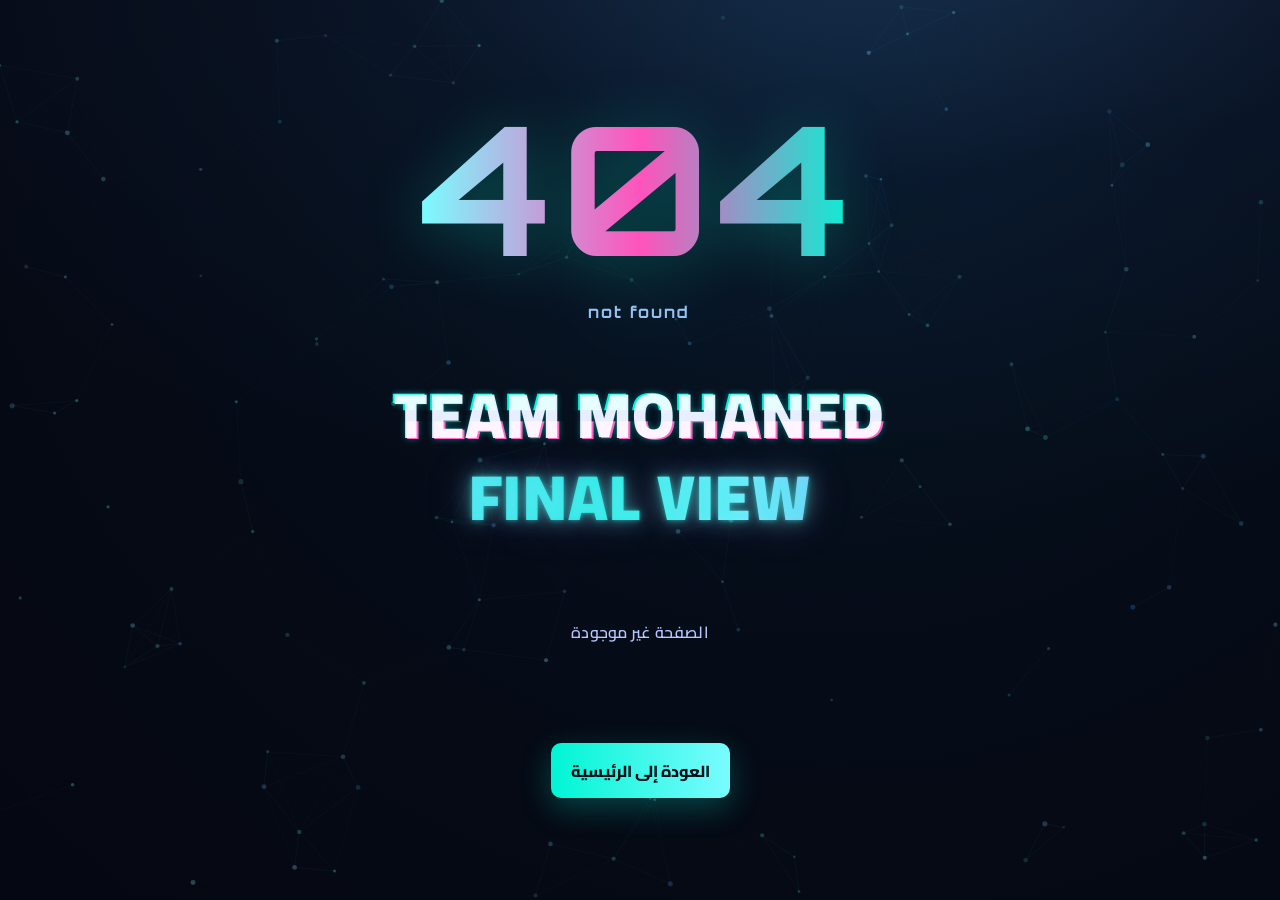
<file: pages/404/index.html>
<!doctype html>
<html lang="ar" dir="rtl">
  <head>
    <meta charset="utf-8" />
    <meta name="viewport" content="width=device-width, initial-scale=1" />
    <title>404 | Not Found</title>
    <meta name="description" content="صفحة 404 احترافية مع أنيميشن قوي لاسم Team Mohaned و Final View" />
    <link rel="preconnect" href="https://fonts.googleapis.com" />
    <link rel="preconnect" href="https://fonts.gstatic.com" crossorigin />
    <link href="https://fonts.googleapis.com/css2?family=Cairo:wght@300;600;800;1000&family=Orbitron:wght@600;800&display=swap" rel="stylesheet" />
    <link rel="stylesheet" href="./style.css" />
  </head>
  <body>
    <canvas id="particles"></canvas>

    <main class="wrap">
      <h1 class="code" aria-label="404">404
        <span class="notfound" aria-hidden="true">not found</span>
      </h1>

      <section class="names" aria-label="Brand Names">
        <div class="name glitch" data-text="Team Mohaned">Team Mohaned</div>
        <div class="name neon">Final View</div>
      </section>

      <p class="subtitle">الصفحة غير موجودة</p>

      <a class="btn" href="../../index.html" aria-label="العودة إلى الرئيسية">العودة إلى الرئيسية</a>
    </main>

    <script src="./script.js"></script>
  </body>
</html>
</file>
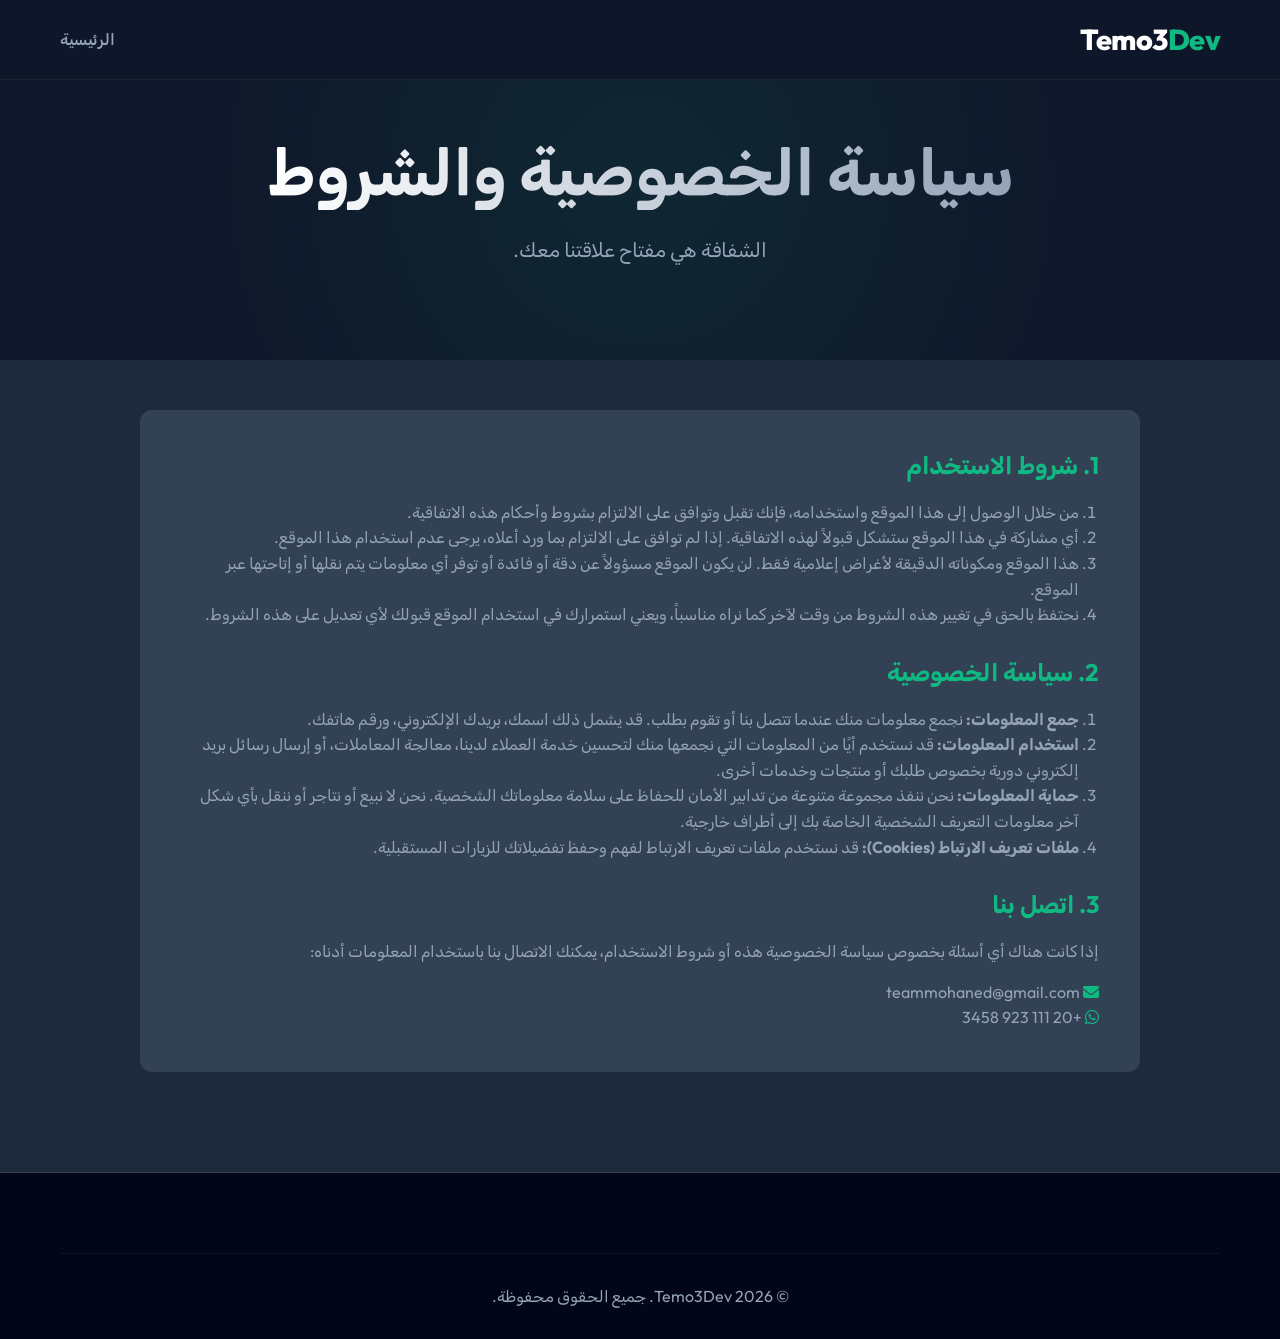
<file: pages/privacy.html>
<!DOCTYPE html>
<html lang="ar" dir="rtl">

<head>
    <meta charset="UTF-8">
    <meta name="viewport" content="width=device-width, initial-scale=1.0">
    <meta name="description" content="Temo3Dev سياسة الخصوصية وشروط الاستخدام">
    <title>سياسة الخصوصية | Temo3Dev</title>

    <link rel="stylesheet" href="../TEAM/new.css">
    <link rel="stylesheet" href="https://cdnjs.cloudflare.com/ajax/libs/font-awesome/6.5.0/css/all.min.css">
</head>

<body>

    <!-- Navbar -->
    <nav class="navbar" id="navbar">
        <div class="container">
            <a href="../index.html" class="logo">Temo3<span>Dev</span></a>
            <div class="menu-toggle">
                <i class="fas fa-bars"></i>
            </div>
            <ul class="nav-menu">
                <li><a href="../index.html" class="nav-link">الرئيسية</a></li>
            </ul>
        </div>
    </nav>

    <!-- Header -->
    <section class="hero" style="height: 40vh; min-height: 300px;">
        <div class="container hero-content">
            <h1>سياسة الخصوصية والشروط</h1>
            <p>الشفافة هي مفتاح علاقتنا معك.</p>
        </div>
    </section>

    <!-- Content -->
    <section class="services" style="padding-top: 50px;">
        <div class="container">
            <div class="service-card"
                style="width: 100%; text-align: right; max-width: 1000px; margin: 0 auto; color: var(--text-muted);">

                <h2 style="color: var(--primary-color); margin-bottom: 20px;">1. شروط الاستخدام</h2>
                <ol style="margin-right: 20px; margin-bottom: 30px; list-style-type: decimal;">
                    <li>من خلال الوصول إلى هذا الموقع واستخدامه، فإنك تقبل وتوافق على الالتزام بشروط وأحكام هذه
                        الاتفاقية.</li>
                    <li>أي مشاركة في هذا الموقع ستشكل قبولاً لهذه الاتفاقية. إذا لم توافق على الالتزام بما ورد أعلاه،
                        يرجى عدم استخدام هذا الموقع.</li>
                    <li>هذا الموقع ومكوناته الدقيقة لأغراض إعلامية فقط. لن يكون الموقع مسؤولاً عن دقة أو فائدة أو توفر
                        أي معلومات يتم نقلها أو إتاحتها عبر الموقع.</li>
                    <li>نحتفظ بالحق في تغيير هذه الشروط من وقت لآخر كما نراه مناسباً، ويعني استمرارك في استخدام الموقع
                        قبولك لأي تعديل على هذه الشروط.</li>
                </ol>

                <h2 style="color: var(--primary-color); margin-bottom: 20px;">2. سياسة الخصوصية</h2>
                <ol style="margin-right: 20px; margin-bottom: 30px; list-style-type: decimal;">
                    <li><strong>جمع المعلومات:</strong> نجمع معلومات منك عندما تتصل بنا أو تقوم بطلب. قد يشمل ذلك اسمك،
                        بريدك الإلكتروني، ورقم هاتفك.</li>
                    <li><strong>استخدام المعلومات:</strong> قد نستخدم أيًا من المعلومات التي نجمعها منك لتحسين خدمة
                        العملاء لدينا، معالجة المعاملات، أو إرسال رسائل بريد إلكتروني دورية بخصوص طلبك أو منتجات وخدمات
                        أخرى.</li>
                    <li><strong>حماية المعلومات:</strong> نحن ننفذ مجموعة متنوعة من تدابير الأمان للحفاظ على سلامة
                        معلوماتك الشخصية. نحن لا نبيع أو نتاجر أو ننقل بأي شكل آخر معلومات التعريف الشخصية الخاصة بك إلى
                        أطراف خارجية.</li>
                    <li><strong>ملفات تعريف الارتباط (Cookies):</strong> قد نستخدم ملفات تعريف الارتباط لفهم وحفظ
                        تفضيلاتك للزيارات المستقبلية.</li>
                </ol>

                <h2 style="color: var(--primary-color); margin-bottom: 20px;">3. اتصل بنا</h2>
                <p>إذا كانت هناك أي أسئلة بخصوص سياسة الخصوصية هذه أو شروط الاستخدام، يمكنك الاتصال بنا باستخدام
                    المعلومات أدناه:</p>
                <div style="margin-top: 15px;">
                    <p><i class="fas fa-envelope text-accent"></i> teammohaned@gmail.com</p>
                    <p><i class="fab fa-whatsapp text-accent"></i> +20 111 923 3458</p>
                </div>

            </div>
        </div>
    </section>

    <!-- Footer -->
    <footer class="footer">
        <div class="container">
            <div class="copyright">
                <p>&copy; 2026 Temo3Dev. جميع الحقوق محفوظة.</p>
            </div>
        </div>
    </footer>

    <script src="../TEAM/new.js.download"></script>
</body>

</html>
</file>
<file: pages/404/style.css>
/* ====== Reset & Base ====== */
* { box-sizing: border-box; }
html, body { height: 100%; }
body {
  margin: 0;
  background: radial-gradient(1200px 600px at 70% -10%, #1b2741 0%, #0a0f1f 45%, #060913 100%);
  color: #e6eeff;
  font-family: 'Cairo', system-ui, -apple-system, Segoe UI, Roboto, sans-serif;
  overflow: hidden; /* emphasize the scene */
}

/* ====== Particles Canvas ====== */
#particles {
  position: fixed; inset: 0;
  width: 100%; height: 100%;
  z-index: 0;
}

/* ====== Layout ====== */
.wrap {
  position: relative; z-index: 1;
  min-height: 100vh;
  display: grid;
  place-items: center;
  gap: 1.25rem;
  padding: 5vh 4vw 8vh;
  text-align: center;
}

/* ====== 404 Code ====== */
.code {
  margin: 0;
  position: relative; /* allow absolute child */
  font-family: 'Orbitron', monospace;
  font-size: clamp(4rem, 14vw, 18rem);
  letter-spacing: 0.05em;
  background: linear-gradient(90deg, #7afcff 0%, #fe53bb 50%, #00f5d4 100%);
  -webkit-background-clip: text; background-clip: text;
  color: transparent;
  filter: drop-shadow(0 8px 30px rgba(0, 255, 204, 0.25));
  animation: hue 10s linear infinite;
}

@keyframes hue { to { filter: hue-rotate(360deg) drop-shadow(0 8px 30px rgba(0, 255, 204, 0.25)); } }

/* ====== Names Section ====== */
.names { display: grid; gap: .5rem; }
.name {
  font-weight: 1000;
  line-height: 1.15;
  font-size: clamp(1.4rem, 5.5vw, 4rem);
  letter-spacing: .02em;
}

/* Glitch Effect for Team Mohaned */
.glitch {
  position: relative;
  display: inline-block;
  text-transform: uppercase;
  color: #e6eeff;
  text-shadow: 0 0 6px rgba(0, 255, 255, .25);
  animation: glitch-shake 2.4s infinite ease-in-out alternate;
}
.glitch::before, .glitch::after {
  content: attr(data-text);
  position: absolute; inset: 0;
  mix-blend-mode: screen;
}
.glitch::before {
  color: #00f5d4; /* teal */
  transform: translate(-2px, -1px);
  clip-path: polygon(0 2%, 100% 2%, 100% 44%, 0 44%);
}
.glitch::after {
  color: #fe53bb; /* magenta */
  transform: translate(2px, 1px);
  clip-path: polygon(0 56%, 100% 56%, 100% 100%, 0 100%);
}
@keyframes glitch-shake {
  0% { transform: skew(0deg); }
  20% { transform: skew(1deg); }
  40% { transform: skew(-1.5deg); }
  60% { transform: skew(.7deg); }
  80% { transform: skew(-.7deg); }
  100% { transform: skew(0deg); }
}

/* Neon Effect for Final View - tuned to background */
.neon {
  text-transform: uppercase;
  /* ألوان مائلة للأزرق/تركواز مع توهج بنفسجي خفيف لتناسب الخلفية الداكنة */
  background: linear-gradient(90deg, #76e4ff 0%, #00f5d4 40%, #7afcff 70%, #a47cff 100%);
  -webkit-background-clip: text; background-clip: text;
  color: transparent;
  text-shadow:
    0 0 4px rgba(118, 228, 255, .4),
    0 0 10px rgba(0, 245, 212, .35),
    0 0 22px rgba(122, 252, 255, .45),
    0 0 46px rgba(164, 124, 255, .28);
  animation: neon-pulse 1.8s ease-in-out infinite, hue-rotate 12s linear infinite;
}
@keyframes neon-pulse {
  0%, 100% { filter: brightness(1) saturate(1); }
  50% { filter: brightness(1.25) saturate(1.15); }
}
@keyframes hue-rotate { to { filter: hue-rotate(12deg); } }

/* ====== Subtitle & Button ====== */
.subtitle {
  margin: .25rem 0 .5rem;
  color: #b7c7ff;
  font-weight: 600;
  letter-spacing: .01em;
}

/* One-time typewriter under 404 (aligned to center 0) */
.notfound {
  position: absolute;
  left: 50%; transform: translateX(-50%);
  bottom: -1.4rem; /* sits just below the digits */
  font-family: 'Orbitron', monospace;
  font-size: clamp(.8rem, 2.2vw, 1rem);
  letter-spacing: .12em;
  color: #9ecbff;
  opacity: 0.95;
  /* typing effect */
  width: 0;
  white-space: nowrap;
  overflow: hidden;
  border-right: 2px solid rgba(158, 203, 255, 0.9);
  animation: typing 1.6s steps(9, end) 0.4s forwards, caret 600ms steps(1) 2 both;
}

@keyframes typing {
  from { width: 0; }
  to { width: 9ch; }
}
@keyframes caret {
  0%, 100% { border-right-color: rgba(158, 203, 255, 0.0); }
  50% { border-right-color: rgba(158, 203, 255, 0.9); }
}

.btn {
  display: inline-block;
  margin-top: .5rem;
  padding: .8rem 1.25rem;
  color: #001018;
  background: linear-gradient(90deg, #00f5d4, #7afcff);
  border-radius: 10px;
  text-decoration: none;
  font-weight: 800;
  box-shadow: 0 10px 30px rgba(0, 245, 212, .25);
  transition: transform .15s ease, box-shadow .15s ease;
}
.btn:hover {
  transform: translateY(-2px);
  box-shadow: 0 16px 36px rgba(0, 245, 212, .35);
}

/* ====== Footer ====== */
.credit {
  position: fixed;
  inset-inline: 0; bottom: 10px;
  text-align: center;
  color: #8aa0d6;
  font-size: .85rem;
  letter-spacing: .02em;
  z-index: 1;
  opacity: .8;
}

/* ====== Responsive Tweaks ====== */
@media (max-width: 420px) {
  .subtitle { font-size: .95rem; }
  .btn { padding: .7rem 1rem; }
}
</file>
<file: TEAM/new.css>
@import url('https://fonts.googleapis.com/css2?family=Outfit:wght@300;400;500;600;700&family=Rubik:ital,wght@0,300..900;1,300..900&display=swap');

:root {
    /* Color Palette */
    --primary-color: #10B981;
    /* Emerald 500 */
    --primary-hover: #059669;
    /* Emerald 600 */
    --secondary-color: #3B82F6;
    /* Blue 500 */
    --bg-dark: #0f172a;
    /* Slate 900 */
    --bg-card: #1e293b;
    /* Slate 800 */
    --bg-lighter: #334155;
    /* Slate 700 */
    --text-main: #f8fafc;
    /* Slate 50 */
    --text-muted: #94a3b8;
    /* Slate 400 */
    --border-color: #334155;

    /* Spacing & Layout */
    --container-width: 1200px;
    --header-height: 80px;
    --border-radius: 12px;

    /* Shadows */
    --shadow-sm: 0 1px 2px 0 rgb(0 0 0 / 0.05);
    --shadow-md: 0 4px 6px -1px rgb(0 0 0 / 0.1), 0 2px 4px -2px rgb(0 0 0 / 0.1);
    --shadow-lg: 0 10px 15px -3px rgb(0 0 0 / 0.1), 0 4px 6px -4px rgb(0 0 0 / 0.1);
    --shadow-glow: 0 0 20px rgba(16, 185, 129, 0.3);
}

* {
    margin: 0;
    padding: 0;
    box-sizing: border-box;
    scroll-behavior: smooth;
}

body {
    font-family: 'Outfit', 'Rubik', sans-serif;
    background-color: var(--bg-dark);
    color: var(--text-main);
    line-height: 1.6;
    overflow-x: hidden;
    direction: rtl;
    /* Enable RTL */
    text-align: right;
    /* Default align right for Arabic */
}

/* ... existing scrollbar code ... */

/* UTILITY OVERRIDES FOR RTL */
.text-left {
    text-align: right;
}

/* Flip logical alignment */
.text-right {
    text-align: left;
}

/* Navbar */
.navbar {
    /* ... existing styles ... */
    border-bottom: 1px solid rgba(255, 255, 255, 0.05);
}

.nav-menu {
    display: flex;
    gap: 30px;
    padding-right: 0;
    /* Remove default padding if any */
}

/* Service Card Icons */
.service-icon {
    /* ... */
    margin-bottom: 20px;
}

/* Chat Button - Move to Left for RTL preference or keep Right? 
   User asked to "fix" it. Usually usually LTR chat is bottom-right.
   In RTL, bottom-left is often preferred or bottom-right. 
   Let's stick to a clear position. 
   The original code had it at `left: 20px`. 
   Let's ensure it doesn't overlap with scroll top which is `right: 20px`.
*/
.chat-widget {
    position: fixed;
    bottom: 30px;
    left: 30px;
    /* Keep on left */
    z-index: 1000;
}

/* Scroll Top - Keep on Right */
.scrollbtn {
    position: fixed;
    right: 20px;
    bottom: 20px;
    /* ... */
}

/* Form Controls RTL */
.form-control {
    /* ... */
    text-align: right;
}

/* Footer Links RTL */
.footer-links a:hover {
    color: var(--primary-color);
    padding-right: 5px;
    /* In RTL this moves it "in" */
}

/* Custom Scrollbar */
::-webkit-scrollbar {
    width: 10px;
}

::-webkit-scrollbar-track {
    background: var(--bg-dark);
}

::-webkit-scrollbar-thumb {
    background: var(--bg-lighter);
    border-radius: 5px;
}

::-webkit-scrollbar-thumb:hover {
    background: var(--primary-color);
}

/* Typography */
h1,
h2,
h3,
h4,
h5,
h6 {
    font-weight: 700;
    line-height: 1.2;
    margin-bottom: 1rem;
    color: white;
}

a {
    text-decoration: none;
    color: inherit;
    transition: all 0.3s ease;
}

ul {
    list-style: none;
}

/* Utility Classes */
.container {
    max-width: var(--container-width);
    margin: 0 auto;
    padding: 0 20px;
}

.text-accent {
    color: var(--primary-color) !important;
}

.text-center {
    text-align: center;
}

.btn {
    display: inline-block;
    padding: 12px 28px;
    background: var(--primary-color);
    color: white;
    border-radius: 50px;
    font-weight: 600;
    font-size: 1rem;
    border: 2px solid transparent;
    cursor: pointer;
    transition: all 0.3s ease;
    box-shadow: var(--shadow-md);
}

.btn:hover {
    background: transparent;
    border-color: var(--primary-color);
    color: var(--primary-color);
    transform: translateY(-2px);
    box-shadow: var(--shadow-glow);
}

.btn-outline {
    background: transparent;
    border: 2px solid var(--primary-color);
    color: var(--primary-color);
}

.btn-outline:hover {
    background: var(--primary-color);
    color: white;
}

.section-title {
    text-align: center;
    margin-bottom: 3rem;
}

.section-title h2 {
    font-size: 2.5rem;
    position: relative;
    display: inline-block;
    padding-bottom: 15px;
}

.section-title h2::after {
    content: '';
    position: absolute;
    bottom: 0;
    left: 50%;
    transform: translateX(-50%);
    width: 80px;
    height: 4px;
    background: var(--primary-color);
    border-radius: 2px;
}

/* Navbar */
.navbar {
    position: fixed;
    top: 0;
    left: 0;
    width: 100%;
    height: var(--header-height);
    background: rgba(15, 23, 42, 0.9);
    backdrop-filter: blur(10px);
    z-index: 1000;
    display: flex;
    align-items: center;
    border-bottom: 1px solid rgba(255, 255, 255, 0.05);
}

.navbar .container {
    display: flex;
    justify-content: space-between;
    align-items: center;
    width: 100%;
}

.logo {
    font-size: 1.8rem;
    font-weight: 800;
    color: white;
    letter-spacing: -0.5px;
}

.logo span {
    color: var(--primary-color);
}

.nav-menu {
    display: flex;
    gap: 30px;
}

.nav-link {
    font-size: 1rem;
    font-weight: 500;
    color: var(--text-muted);
    position: relative;
}

.nav-link:hover,
.nav-link.active {
    color: white;
}

.nav-link::after {
    content: '';
    position: absolute;
    bottom: -5px;
    left: 0;
    width: 0;
    height: 2px;
    background: var(--primary-color);
    transition: width 0.3s ease;
}

.nav-link:hover::after,
.nav-link.active::after {
    width: 100%;
}

.menu-toggle {
    display: none;
    font-size: 1.5rem;
    color: white;
    cursor: pointer;
}

/* Hero Section */
.hero {
    height: 100vh;
    display: flex;
    align-items: center;
    justify-content: center;
    background: radial-gradient(circle at center, rgba(16, 185, 129, 0.1) 0%, rgba(15, 23, 42, 0) 70%), var(--bg-dark);
    position: relative;
    overflow: hidden;
    padding-top: var(--header-height);
}

.hero-content {
    text-align: center;
    z-index: 1;
    max-width: 800px;
}

.hero h1 {
    font-size: 4rem;
    margin-bottom: 1.5rem;
    background: linear-gradient(to right, #fff, #94a3b8);
    background-clip: text;
    -webkit-background-clip: text;
    -webkit-text-fill-color: transparent;
}

.hero p {
    font-size: 1.25rem;
    color: var(--text-muted);
    margin-bottom: 2.5rem;
}

/* Services */
.services {
    padding: 100px 0;
    background: var(--bg-card);
}

.services-grid {
    display: grid;
    grid-template-columns: repeat(auto-fit, minmax(300px, 1fr));
    gap: 30px;
}

.service-card {
    background: var(--bg-lighter);
    padding: 40px;
    border-radius: var(--border-radius);
    transition: all 0.3s ease;
    border: 1px solid transparent;
}

.service-card:hover {
    transform: translateY(-10px);
    background: #3e4c63;
    border-color: rgba(16, 185, 129, 0.3);
    box-shadow: var(--shadow-lg);
}

.service-icon {
    font-size: 3rem;
    color: var(--primary-color);
    margin-bottom: 20px;
}

.service-card h3 {
    margin-bottom: 15px;
    font-size: 1.5rem;
}

.service-card p {
    color: var(--text-muted);
}

/* Projects / Portfolio */
.portfolio {
    padding: 100px 0;
}

.portfolio-grid {
    display: grid;
    grid-template-columns: repeat(auto-fit, minmax(350px, 1fr));
    gap: 30px;
}

.project-card {
    background: var(--bg-card);
    border-radius: var(--border-radius);
    overflow: hidden;
    box-shadow: var(--shadow-md);
    transition: all 0.3s ease;
    border: 1px solid var(--border-color);
}

.project-card:hover {
    transform: translateY(-5px);
    box-shadow: var(--shadow-glow);
    border-color: var(--primary-color);
}

.project-image {
    height: 220px;
    overflow: hidden;
}

.project-image img {
    width: 100%;
    height: 100%;
    object-fit: cover;
    transition: transform 0.5s ease;
}

.project-card:hover .project-image img {
    transform: scale(1.1);
}

.project-info {
    padding: 25px;
}

.project-tags {
    display: flex;
    gap: 10px;
    margin-bottom: 15px;
}

.tag {
    font-size: 0.8rem;
    padding: 4px 12px;
    background: rgba(16, 185, 129, 0.1);
    color: var(--primary-color);
    border-radius: 20px;
}

/* Team */
.team {
    padding: 100px 0;
    background: var(--bg-card);
}

.team-grid {
    display: flex;
    flex-wrap: wrap;
    justify-content: center;
    gap: 40px;
}

.team-member {
    background: var(--bg-lighter);
    padding: 40px;
    border-radius: var(--border-radius);
    text-align: center;
    width: 320px;
    transition: all 0.3s ease;
    border: 1px solid transparent;
}

.team-member:hover {
    border-color: var(--primary-color);
    transform: translateY(-10px);
}

.member-img {
    width: 120px;
    height: 120px;
    border-radius: 50%;
    margin: 0 auto 20px;
    overflow: hidden;
    border: 3px solid var(--primary-color);
}

.member-img img {
    width: 100%;
    height: 100%;
    object-fit: cover;
}

.social-links {
    margin-top: 20px;
    display: flex;
    justify-content: center;
    gap: 15px;
}

.social-links a {
    width: 40px;
    height: 40px;
    border-radius: 50%;
    background: rgba(255, 255, 255, 0.05);
    display: flex;
    align-items: center;
    justify-content: center;
    transition: all 0.3s ease;
}

.social-links a:hover {
    background: var(--primary-color);
    color: white;
}

/* Contact */
.contact {
    padding: 100px 0;
    background: linear-gradient(rgba(15, 23, 42, 0.9), rgba(15, 23, 42, 0.9)), url('../assets/images/bg-contact.jpg') center/cover fixed;
}

.contact-form {
    background: rgba(30, 41, 59, 0.8);
    backdrop-filter: blur(10px);
    padding: 50px;
    border-radius: var(--border-radius);
    max-width: 700px;
    margin: 0 auto;
    border: 1px solid var(--border-color);
}

.form-group {
    margin-bottom: 20px;
}

.form-control {
    width: 100%;
    padding: 15px;
    background: rgba(15, 23, 42, 0.6);
    border: 1px solid var(--border-color);
    border-radius: 8px;
    color: white;
    font-family: inherit;
    transition: all 0.3s ease;
}

.form-control:focus {
    outline: none;
    border-color: var(--primary-color);
    box-shadow: 0 0 0 3px rgba(16, 185, 129, 0.2);
}

/* FAQ */
.faq {
    padding: 100px 0;
}

.faq-item {
    background: var(--bg-card);
    margin-bottom: 15px;
    border-radius: 8px;
    overflow: hidden;
}

.faq-question {
    padding: 20px;
    cursor: pointer;
    display: flex;
    justify-content: space-between;
    align-items: center;
    font-weight: 600;
    transition: background 0.3s ease;
}

.faq-question:hover {
    background: #2d3b4e;
}

.faq-answer {
    padding: 0 20px 20px;
    display: none;
    color: var(--text-muted);
}

.faq-answer.show {
    display: block;
}

/* Footer */
footer {
    background: #020617;
    padding: 80px 0 30px;
    border-top: 1px solid var(--border-color);
}

.footer-content {
    display: grid;
    grid-template-columns: repeat(auto-fit, minmax(250px, 1fr));
    gap: 40px;
    margin-bottom: 60px;
}

.footer-col h3 {
    font-size: 1.5rem;
    margin-bottom: 25px;
    color: white;
}

.footer-col p {
    color: var(--text-muted);
    margin-bottom: 20px;
}

.footer-links li {
    margin-bottom: 12px;
}

.footer-links a {
    color: var(--text-muted);
}

.footer-links a:hover {
    color: var(--primary-color);
    padding-right: 5px;
}

.copyright {
    text-align: center;
    padding-top: 30px;
    border-top: 1px solid rgba(255, 255, 255, 0.05);
    color: var(--text-muted);
}

/* Chat Button */
.chat-widget {
    position: fixed;
    bottom: 30px;
    left: 30px;
    z-index: 1000;
}

.chat-btn {
    width: 60px;
    height: 60px;
    border-radius: 50%;
    background: var(--primary-color);
    color: white;
    display: flex;
    align-items: center;
    justify-content: center;
    font-size: 1.5rem;
    box-shadow: var(--shadow-glow);
    cursor: pointer;
    transition: transform 0.3s ease;
}

.chat-btn:hover {
    transform: scale(1.1);
}

/* Responsive */
@media (max-width: 991px) {
    .hero h1 {
        font-size: 3rem;
    }
}

@media (max-width: 768px) {
    .menu-toggle {
        display: block;
    }

    .nav-menu {
        position: fixed;
        top: var(--header-height);
        left: -100%;
        width: 100%;
        height: calc(100vh - var(--header-height));
        background: var(--bg-dark);
        flex-direction: column;
        align-items: center;
        justify-content: center;
        transition: 0.3s;
    }

    .nav-menu.active {
        left: 0;
    }

    .hero h1 {
        font-size: 2.5rem;
    }

    .section-title h2 {
        font-size: 2rem;
    }
}
</file>
